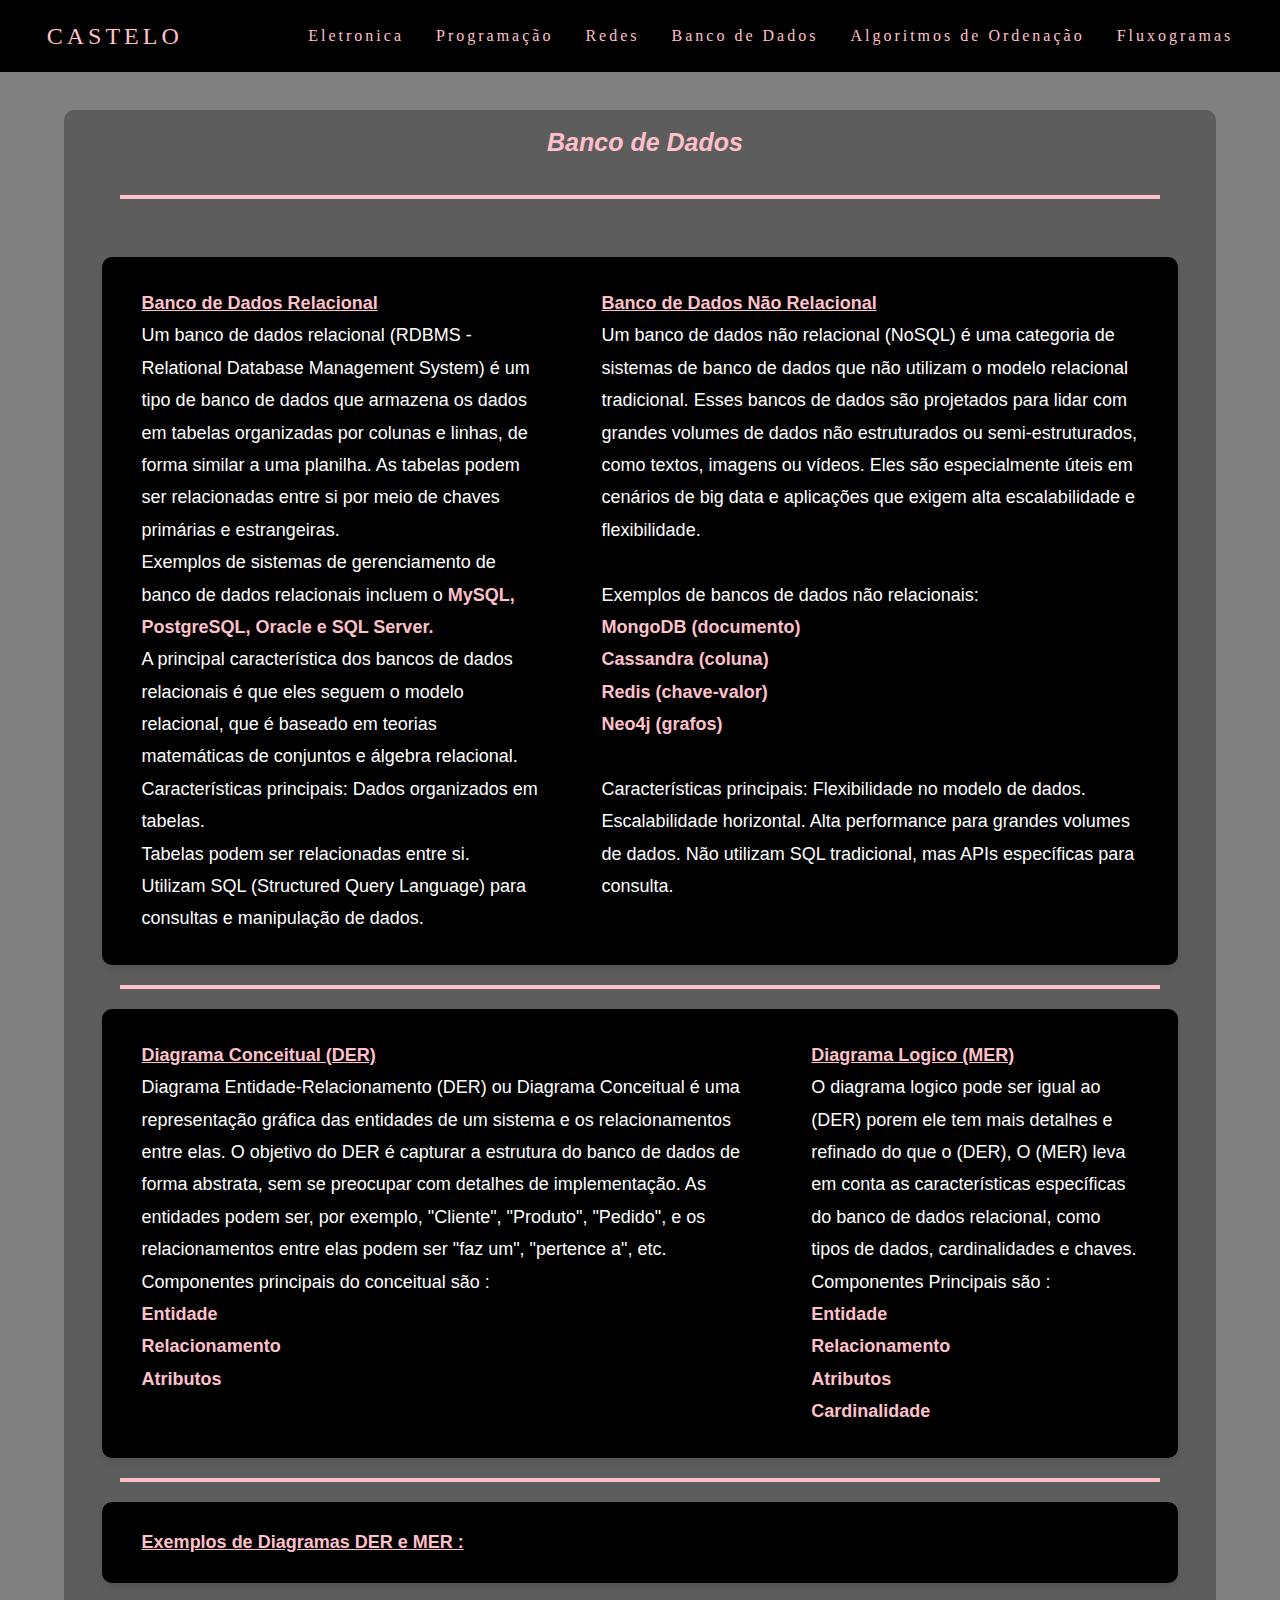
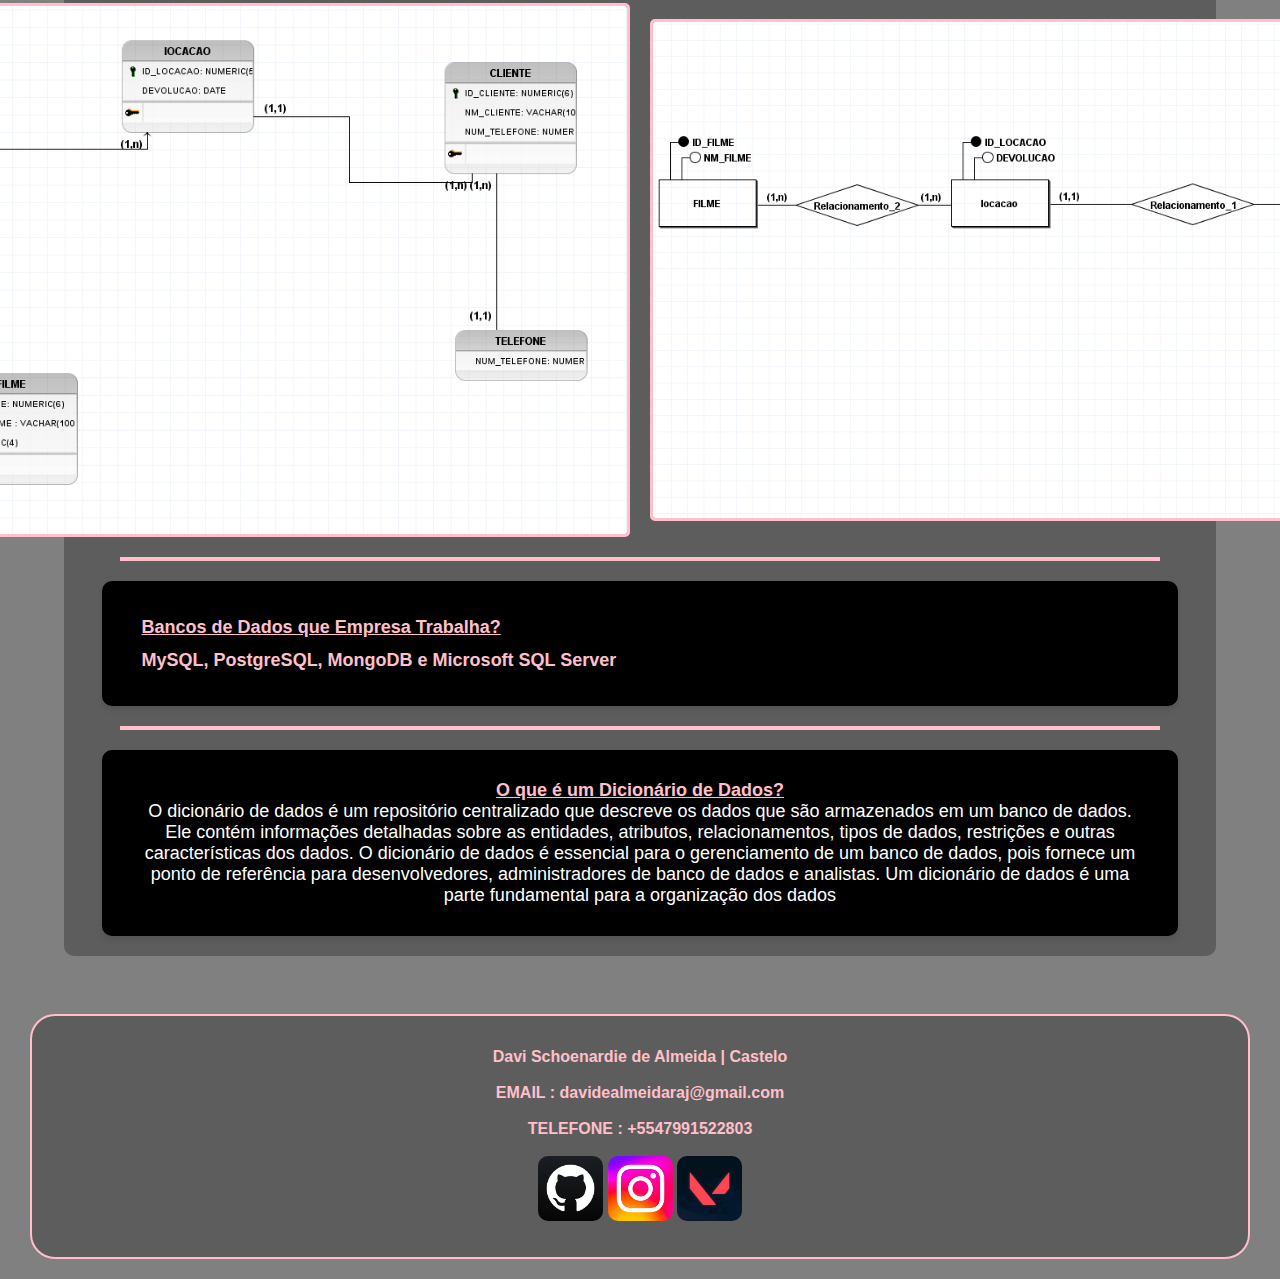
<file: banco-de-dados.html>
<!DOCTYPE html>
<html lang="pt-BR">
<head>
    <meta charset="UTF-8">
    <meta name="viewport" content="width=device-width, initial-scale=1.0">
    <link rel="stylesheet" href="styles/style.css">
    <link rel="stylesheet" href="styles/media.css">
    <link rel="stylesheet" href="styles/textos.css">
    <link rel="shortcut icon" href="img/2228433.png" type="image/x-icon">

    <title>Banco de Dados</title>
</head>
<body>
    <header>
        <div id="nav">
            <nav>
                <a class="logo" href="index.html">Castelo</a>
                <ul class="nav-list">
                    <li><a href="eletronica.html">Eletronica</a></li>
                    <li><a href="programação.html">Programação</a></li>
                    <li><a href="redes.html">Redes</a></li>
                    <li><a href="banco-de-dados.html">Banco de Dados</a></li>
                    <li><a href="algoritimos-ordenação.html">Algoritmos de Ordenação</a></li>
                    <li><a href="fluxogramas.html">Fluxogramas</a></li>
                </ul>
            </nav>
        </div>
    </header>
    <br>
    <div class="texts2">
        <br>
    <h1>Banco de Dados </h1>
    <br>
    <hr>
    <br>
    <div class="container">
      <div class="box"><strong>Banco de Dados Relacional</strong><br>
        Um banco de dados relacional (RDBMS - Relational Database Management System) é um tipo de banco de dados que armazena os dados em tabelas organizadas por colunas e linhas, de forma similar a uma planilha. As tabelas podem ser relacionadas entre si por meio de chaves primárias e estrangeiras. <br>

        Exemplos de sistemas de gerenciamento de banco de dados relacionais incluem o <b>MySQL, PostgreSQL, Oracle e SQL Server.</b> <br> A principal característica dos bancos de dados relacionais é que eles seguem o modelo relacional, que é baseado em teorias matemáticas de conjuntos e álgebra relacional. <br>
        
        Características principais:
        
        Dados organizados em tabelas. <br>
        
        Tabelas podem ser relacionadas entre si. <br>
        
        Utilizam SQL (Structured Query Language) para consultas e manipulação de dados. <br>
      </div>
        <div class="box"><strong>Banco de Dados Não Relacional</strong><br>
            Um banco de dados não relacional (NoSQL) é uma categoria de sistemas de banco de dados que não utilizam o modelo relacional tradicional. Esses bancos de dados são projetados para lidar com grandes volumes de dados não estruturados ou semi-estruturados, como textos, imagens ou vídeos. Eles são especialmente úteis em cenários de big data e aplicações que exigem alta escalabilidade e flexibilidade. <br>
<br>
            Exemplos de bancos de dados não relacionais: <br>
           <b> MongoDB (documento) <br>
            
            Cassandra (coluna) <br>
            
            Redis (chave-valor) <br>
            
            Neo4j (grafos)</b> <br>
           
            <br>
            
            Características principais:
            
            Flexibilidade no modelo de dados.
            
            Escalabilidade horizontal.
            
            Alta performance para grandes volumes de dados.
            
            Não utilizam SQL tradicional, mas APIs específicas para consulta.
             <br>
    </div>
    </div>
    <hr>
    <div class="container">
        <div class="box"><strong>Diagrama Conceitual (DER)</strong> <br>
        Diagrama Entidade-Relacionamento (DER) ou Diagrama Conceitual é uma representação gráfica das entidades de um sistema e os relacionamentos entre elas. O objetivo do DER é capturar a estrutura do banco de dados de forma abstrata, sem se preocupar com detalhes de implementação. As entidades podem ser, por exemplo, "Cliente", "Produto", "Pedido", e os relacionamentos entre elas podem ser "faz um", "pertence a", etc. <br>
        Componentes principais do conceitual são : <br>
        <b>Entidade</b> <br>
        <b>Relacionamento</b> <br>
        <b>Atributos</b> <br>
    </div>
    <div class="box"><strong>Diagrama Logico (MER)</strong> <br>
            O diagrama logico pode ser igual ao (DER) porem ele tem mais detalhes e refinado do que o (DER), O (MER) leva em conta as características específicas do banco de dados relacional, como tipos de dados, cardinalidades e chaves. <br>
            Componentes Principais são : <br>
            <b>Entidade</b> <br>
        <b>Relacionamento</b> <br>
        <b>Atributos</b> <br>
        <b>Cardinalidade</b> <br>



    </div>
    </div>
    <hr>
    <div class="container">
        <div class="box2"><strong>Exemplos de Diagramas DER e MER :</strong></div>
    </div>
    <div class="imagens">
        <img src="img/logico.png" alt="">
        <img src="img/conceitual.png" alt="">
    </div>
    <hr>
    <div class="container">
        <div class="box"><strong>Bancos de Dados que Empresa Trabalha?</strong> <br>
            <b> MySQL, PostgreSQL, MongoDB e Microsoft SQL Server</b>
        </div>
    </div>
    <hr>
    <div class="container">
        <div class="box2"><strong>O que é um Dicionário de Dados?</strong> <br>
            O dicionário de dados é um repositório centralizado que descreve os dados que são armazenados em um banco de dados. Ele contém informações detalhadas sobre as entidades, atributos, relacionamentos, tipos de dados, restrições e outras características dos dados. O dicionário de dados é essencial para o gerenciamento de um banco de dados, pois fornece um ponto de referência para desenvolvedores, administradores de banco de dados e analistas. Um dicionário de dados é uma parte fundamental para a organização dos dados
        </div>
    </div>
    </div>

    <br>
<div id="pe">
    <footer>
        <p> Davi Schoenardie de Almeida | Castelo
            <br><br>
            EMAIL : davidealmeidaraj@gmail.com
            <br><br>
            TELEFONE : +5547991522803
        </p>
        <br>
        <a href="https://github.com/davischowe/Castelo">
            <img src="img/github.png" />
        </a>
        <a href="https://www.instagram.com/davi.scho/?next=%2F">
            <img src="img/instagram.png" />
        </a>
        <a href="https://tracker.gg/valorant/profile/riot/guriww%230001/overview">
            <img src="img/vava.png" />
        </a>
    </footer>
</div>
</body>
</html>
</file>
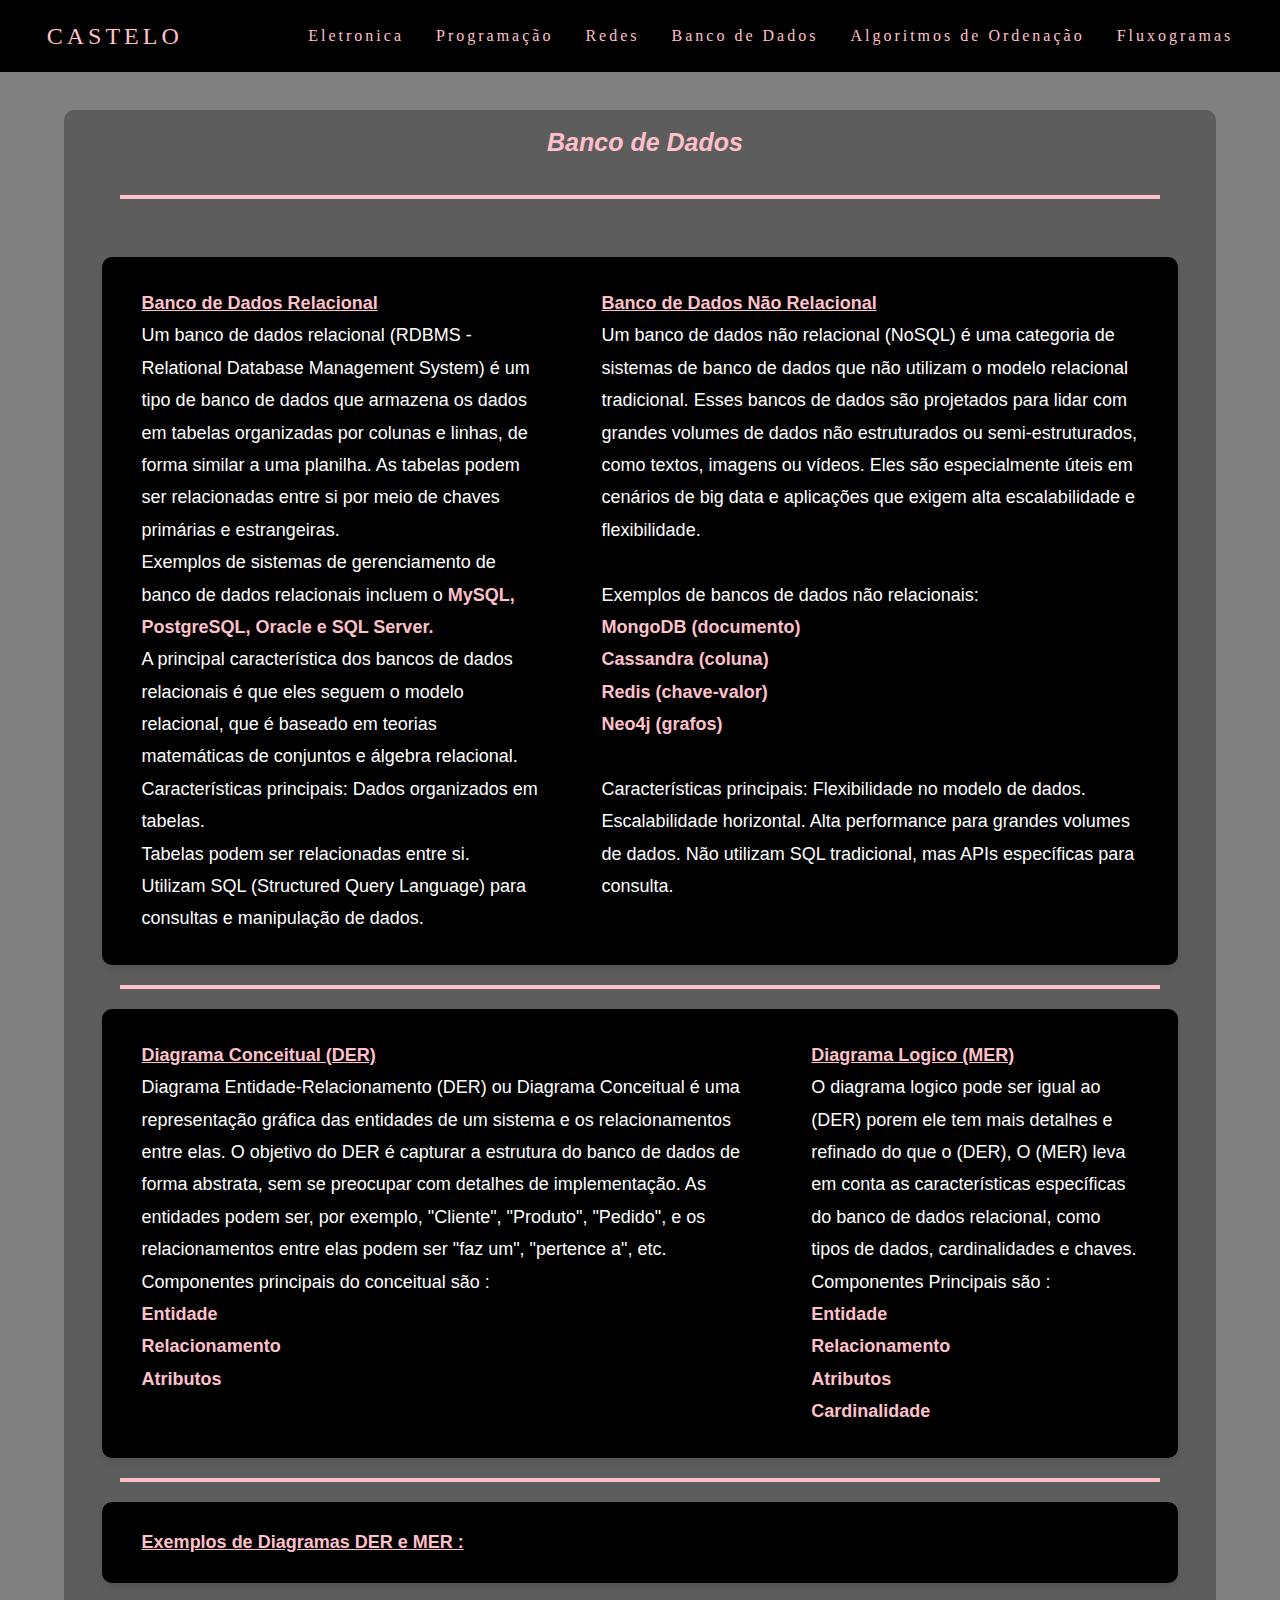
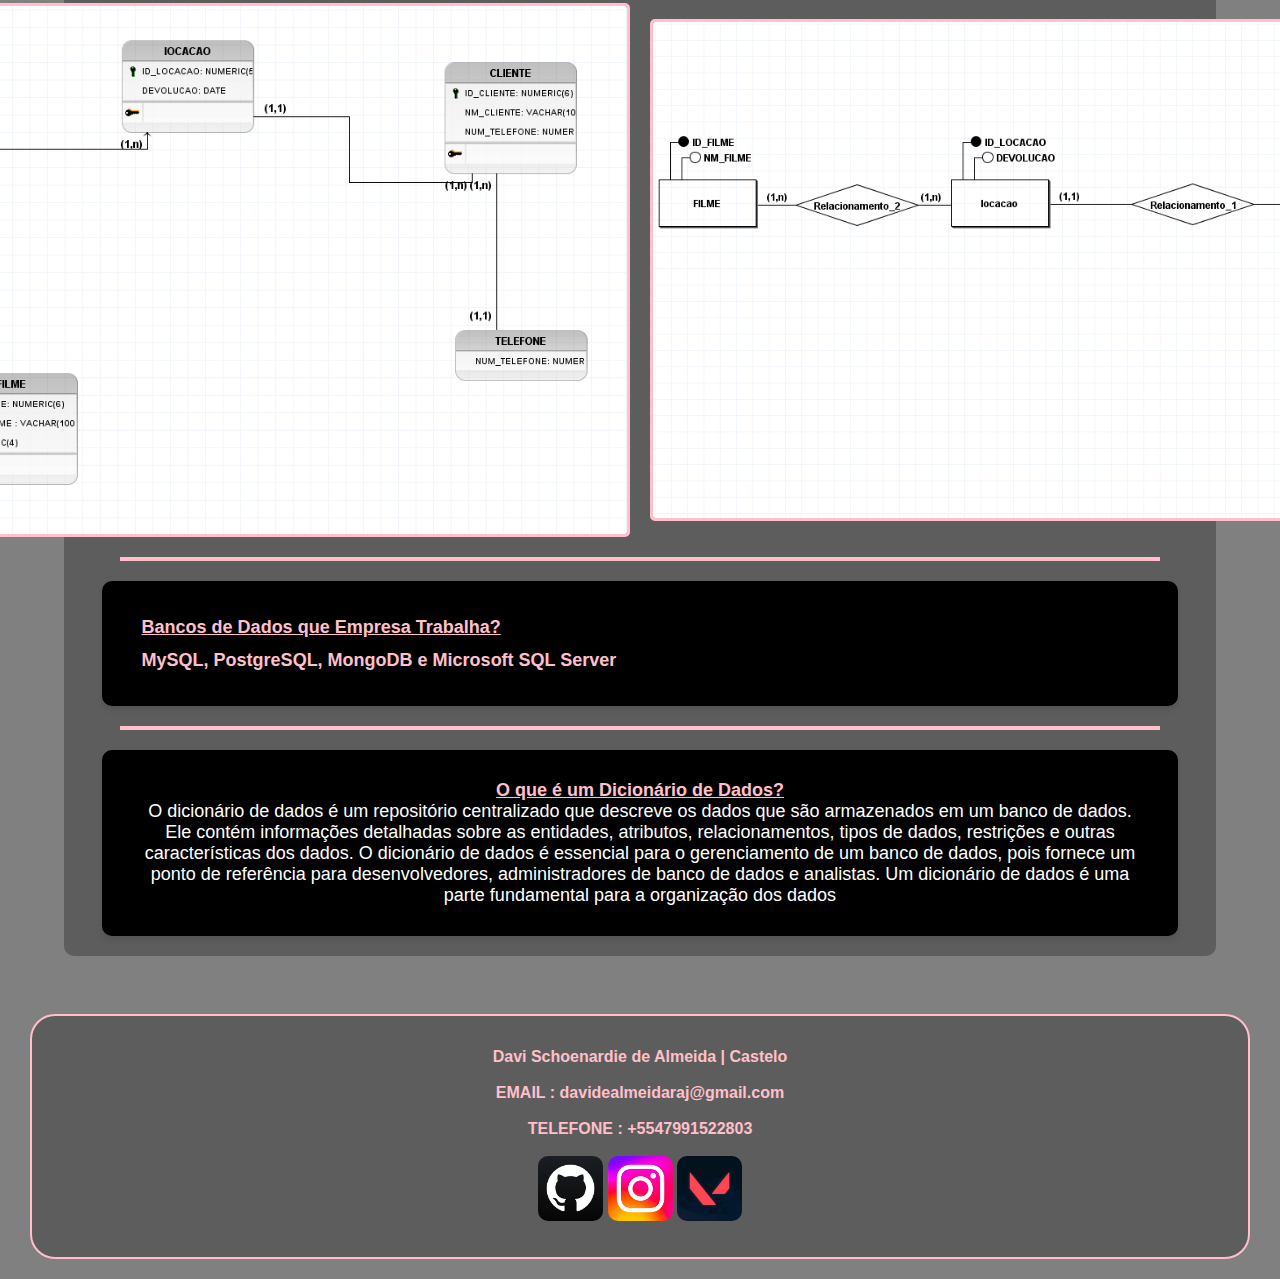
<file: Banco_de_Dados.html>
<!DOCTYPE html>
<html lang="pt-BR">
<head>
    <meta charset="UTF-8">
    <meta name="viewport" content="width=device-width, initial-scale=1.0">
    <link rel="stylesheet" href="styles/style.css">
    <link rel="stylesheet" href="styles/media.css">
    <link rel="stylesheet" href="styles/textos.css">
    <link rel="shortcut icon" href="img/2228433.png" type="image/x-icon">

    <title>Banco de Dados</title>
</head>
<body>
    <header>
        <div id="nav">
            <nav>
                <a class="logo" href="index.html">Castelo</a>
                <ul class="nav-list">
                    <li><a href="Eletronica.html">Eletronica</a></li>
                    <li><a href="Programação.html">Programação</a></li>
                    <li><a href="Redes.html">Redes</a></li>
                    <li><a href="banco_de_dados.html">Banco de Dados</a></li>
                    <li><a href="algoritimos_ordenação.html">Algoritmos de Ordenação</a></li>
                    <li><a href="fluxogramas.html">Fluxogramas</a></li>
                </ul>
            </nav>
        </div>
    </header>
    <br>
    <div class="texts2">
        <br>
    <h1>Banco de Dados </h1>
    <br>
    <hr>
    <br>
    <div class="container">
      <div class="box"><strong>Banco de Dados Relacional</strong><br>
        Um banco de dados relacional (RDBMS - Relational Database Management System) é um tipo de banco de dados que armazena os dados em tabelas organizadas por colunas e linhas, de forma similar a uma planilha. As tabelas podem ser relacionadas entre si por meio de chaves primárias e estrangeiras. <br>

        Exemplos de sistemas de gerenciamento de banco de dados relacionais incluem o <b>MySQL, PostgreSQL, Oracle e SQL Server.</b> <br> A principal característica dos bancos de dados relacionais é que eles seguem o modelo relacional, que é baseado em teorias matemáticas de conjuntos e álgebra relacional. <br>
        
        Características principais:
        
        Dados organizados em tabelas. <br>
        
        Tabelas podem ser relacionadas entre si. <br>
        
        Utilizam SQL (Structured Query Language) para consultas e manipulação de dados. <br>
      </div>
        <div class="box"><strong>Banco de Dados Não Relacional</strong><br>
            Um banco de dados não relacional (NoSQL) é uma categoria de sistemas de banco de dados que não utilizam o modelo relacional tradicional. Esses bancos de dados são projetados para lidar com grandes volumes de dados não estruturados ou semi-estruturados, como textos, imagens ou vídeos. Eles são especialmente úteis em cenários de big data e aplicações que exigem alta escalabilidade e flexibilidade. <br>
<br>
            Exemplos de bancos de dados não relacionais: <br>
           <b> MongoDB (documento) <br>
            
            Cassandra (coluna) <br>
            
            Redis (chave-valor) <br>
            
            Neo4j (grafos)</b> <br>
           
            <br>
            
            Características principais:
            
            Flexibilidade no modelo de dados.
            
            Escalabilidade horizontal.
            
            Alta performance para grandes volumes de dados.
            
            Não utilizam SQL tradicional, mas APIs específicas para consulta.
             <br>
    </div>
    </div>
    <hr>
    <div class="container">
        <div class="box"><strong>Diagrama Conceitual (DER)</strong> <br>
        Diagrama Entidade-Relacionamento (DER) ou Diagrama Conceitual é uma representação gráfica das entidades de um sistema e os relacionamentos entre elas. O objetivo do DER é capturar a estrutura do banco de dados de forma abstrata, sem se preocupar com detalhes de implementação. As entidades podem ser, por exemplo, "Cliente", "Produto", "Pedido", e os relacionamentos entre elas podem ser "faz um", "pertence a", etc. <br>
        Componentes principais do conceitual são : <br>
        <b>Entidade</b> <br>
        <b>Relacionamento</b> <br>
        <b>Atributos</b> <br>
    </div>
    <div class="box"><strong>Diagrama Logico (MER)</strong> <br>
            O diagrama logico pode ser igual ao (DER) porem ele tem mais detalhes e refinado do que o (DER), O (MER) leva em conta as características específicas do banco de dados relacional, como tipos de dados, cardinalidades e chaves. <br>
            Componentes Principais são : <br>
            <b>Entidade</b> <br>
        <b>Relacionamento</b> <br>
        <b>Atributos</b> <br>
        <b>Cardinalidade</b> <br>



    </div>
    </div>
    <hr>
    <div class="container">
        <div class="box2"><strong>Exemplos de Diagramas DER e MER :</strong></div>
    </div>
    <div class="imagens">
        <img src="img/logico.png" alt="">
        <img src="img/conceitual.png" alt="">
    </div>
    <hr>
    <div class="container">
        <div class="box"><strong>Bancos de Dados que Empresa Trabalha?</strong> <br>
            <b> MySQL, PostgreSQL, MongoDB e Microsoft SQL Server</b>
        </div>
    </div>
    <hr>
    <div class="container">
        <div class="box2"><strong>O que é um Dicionário de Dados?</strong> <br>
            O dicionário de dados é um repositório centralizado que descreve os dados que são armazenados em um banco de dados. Ele contém informações detalhadas sobre as entidades, atributos, relacionamentos, tipos de dados, restrições e outras características dos dados. O dicionário de dados é essencial para o gerenciamento de um banco de dados, pois fornece um ponto de referência para desenvolvedores, administradores de banco de dados e analistas. Um dicionário de dados é uma parte fundamental para a organização dos dados
        </div>
    </div>
    </div>

    <br>
<div id="pe">
    <footer>
        <p> Davi Schoenardie de Almeida | Castelo
            <br><br>
            EMAIL : davidealmeidaraj@gmail.com
            <br><br>
            TELEFONE : +5547991522803
        </p>
        <br>
        <a href="https://github.com/davischowe/Castelo">
            <img src="img/github.png" />
        </a>
        <a href="https://www.instagram.com/davi.scho/?next=%2F">
            <img src="img/instagram.png" />
        </a>
        <a href="https://tracker.gg/valorant/profile/riot/guriww%230001/overview">
            <img src="img/vava.png" />
        </a>
    </footer>
</div>
</body>
</html>
</file>
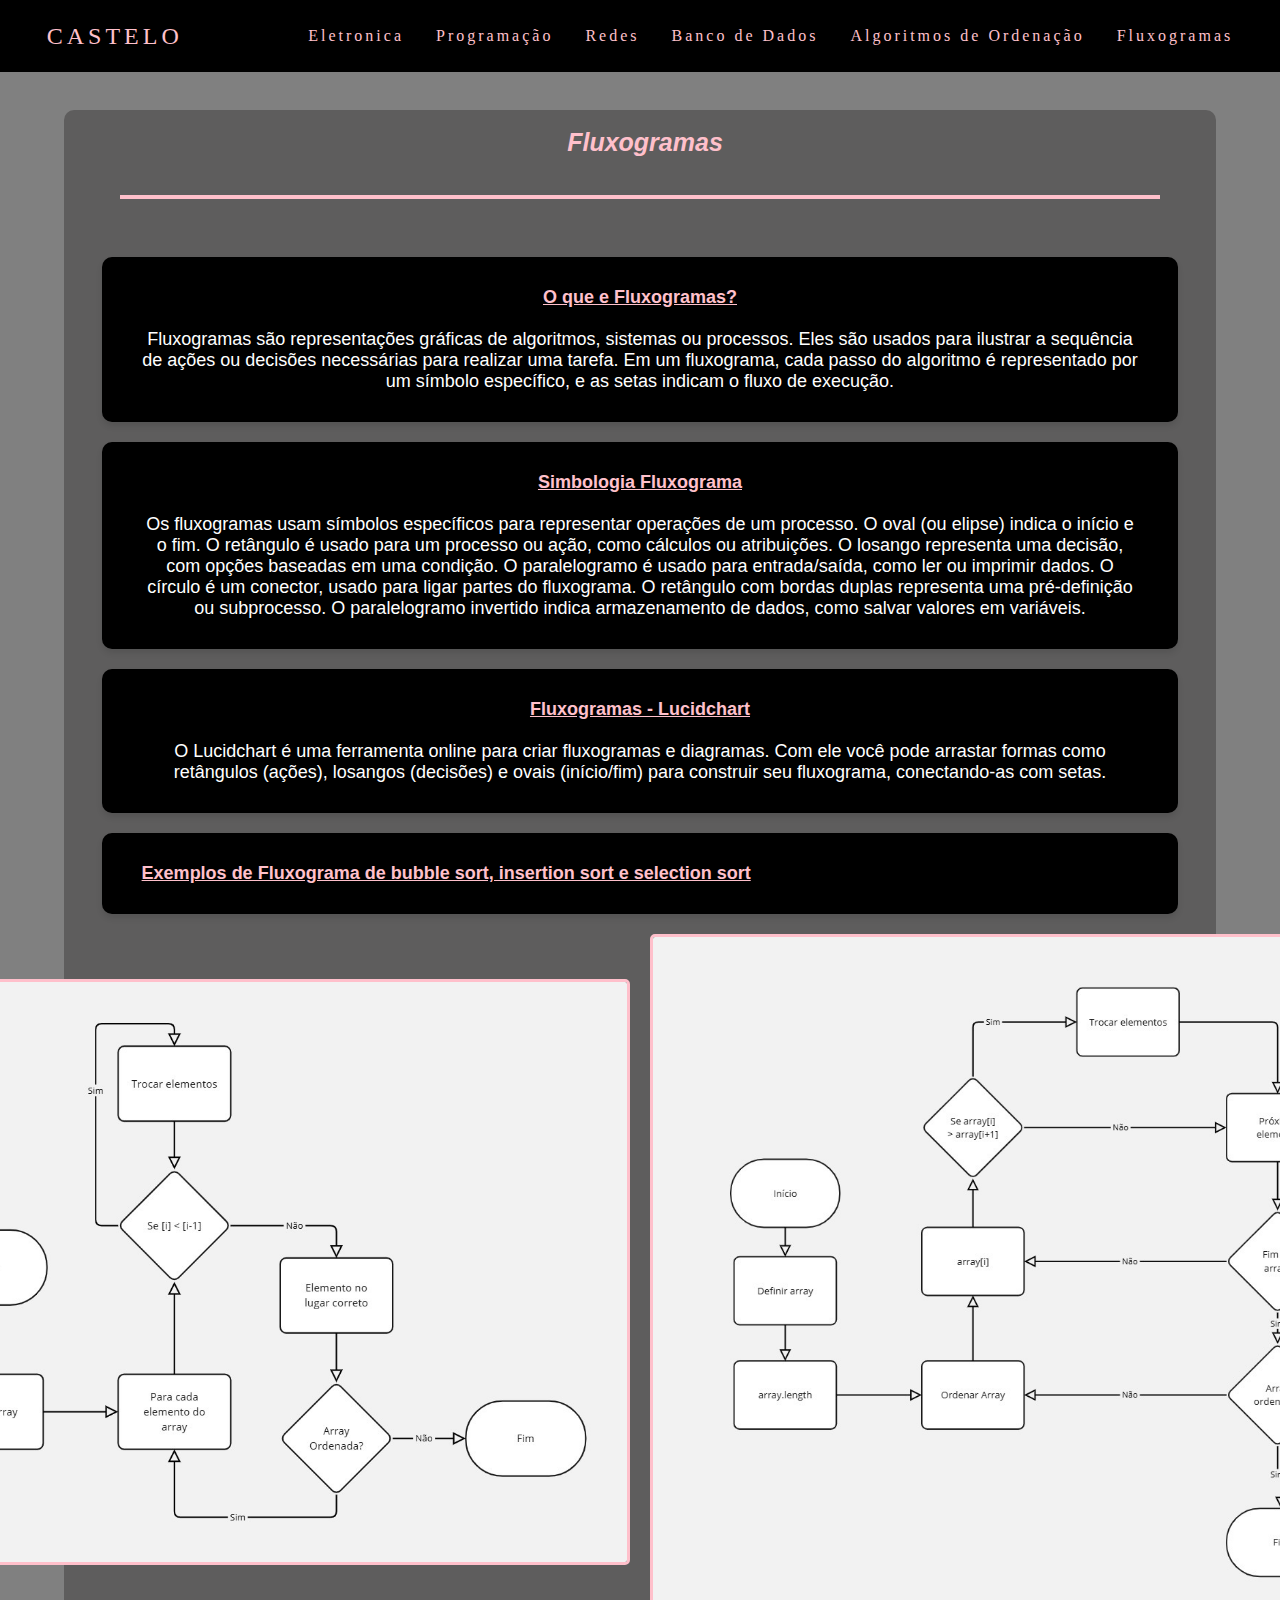
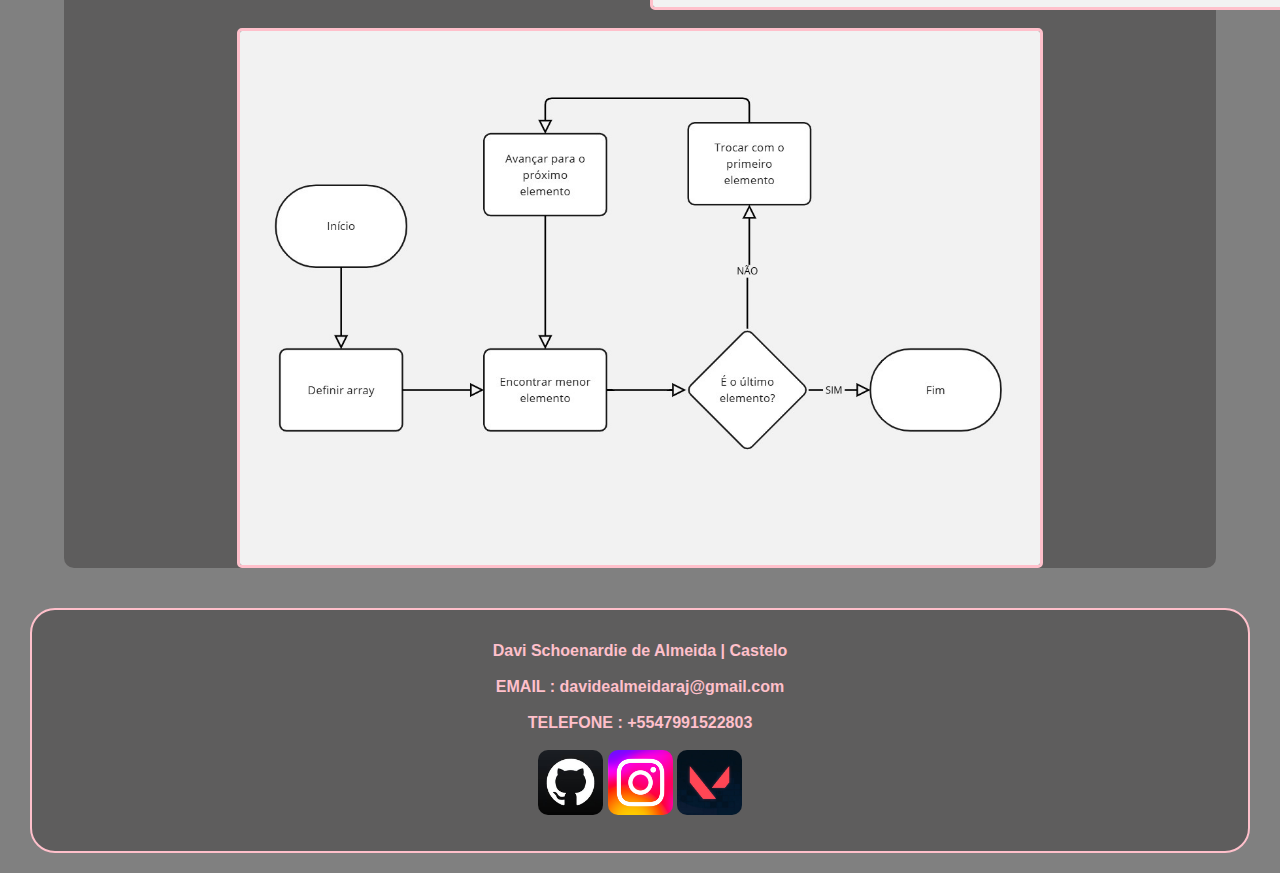
<file: fluxogramas.html>
<!DOCTYPE html>
<html lang="pt-BR">
<head>
    <meta charset="UTF-8">
    <meta name="viewport" content="width=device-width, initial-scale=1.0">
    <link rel="stylesheet" href="styles/style.css">
    <link rel="stylesheet" href="styles/media.css">
    <link rel="stylesheet" href="styles/textos.css">
    <link rel="shortcut icon" href="img/2228433.png" type="image/x-icon">
    <title>Fluxogramas</title>
</head>
<body>
    <header>
        <div id="nav">
            <nav>
                <a class="logo" href="index.html">Castelo</a>
                <ul class="nav-list">
                    <li><a href="eletronica.html">Eletronica</a></li>
                    <li><a href="programação.html">Programação</a></li>
                    <li><a href="redes.html">Redes</a></li>
                    <li><a href="banco-de-dados.html">Banco de Dados</a></li>
                    <li><a href="algoritimos-ordenação.html">Algoritmos de Ordenação</a></li>
                    <li><a href="fluxogramas.html">Fluxogramas</a></li>
                </ul>
            </nav>
        </div>
    </header>
    <br>
    <div class="texts2">
        <br>
    <h1>Fluxogramas</h1> <br>

    <hr>
    <br>
    <div class="container">
      <div class="box2"><strong>O que e Fluxogramas?</strong><br> <br>
        Fluxogramas são representações gráficas de algoritmos, sistemas ou processos. Eles são usados para ilustrar a sequência de ações ou decisões necessárias para realizar uma tarefa. Em um fluxograma, cada passo do algoritmo é representado por um símbolo específico, e as setas indicam o fluxo de execução.
    </div>
    </div>
    <div class="container">
        <div class="box2"><strong>Simbologia Fluxograma</strong><br> <br>
            Os fluxogramas usam símbolos específicos para representar operações de um processo. O oval (ou elipse) indica o início e o fim. O retângulo é usado para um processo ou ação, como cálculos ou atribuições. O losango representa uma decisão, com opções baseadas em uma condição. O paralelogramo é usado para entrada/saída, como ler ou imprimir dados. O círculo é um conector, usado para ligar partes do fluxograma. O retângulo com bordas duplas representa uma pré-definição ou subprocesso. O paralelogramo invertido indica armazenamento de dados, como salvar valores em variáveis.
    </div>
    </div>
    <div class="container">
        <div class="box2"><strong>Fluxogramas - Lucidchart</strong><br> <br>
            O Lucidchart é uma ferramenta online para criar fluxogramas e diagramas. Com ele você pode arrastar formas como retângulos (ações), losangos (decisões) e ovais (início/fim) para construir seu fluxograma, conectando-as com setas.
    </div>
    </div>
    <div class="container">
        <div class="box2"><strong>Exemplos de Fluxograma de bubble sort, insertion sort e selection sort</strong>
    </div>
    </div>
    <div class="imagens">
        <img src="img/fluxograma_bubble.jpg" alt="">
        <img src="img/fluxograma_selection.jpg" alt="">      
    </div>
    <br>
    <div class="imagens">
        <img src="img/fluxograma_insertion.jpg" alt="">
    </div>
    </div>
<div id="pe">
    <footer>
        <p> Davi Schoenardie de Almeida | Castelo
            <br><br>
            EMAIL : davidealmeidaraj@gmail.com
            <br><br>
            TELEFONE : +5547991522803
        </p>
        <br>
        <a href="https://github.com/davischowe/Castelo">
            <img src="img/github.png" />
        </a>
        <a href="https://www.instagram.com/davi.scho/?next=%2F">
            <img src="img/instagram.png" />
        </a>
        <a href="https://tracker.gg/valorant/profile/riot/guriww%230001/overview">
            <img src="img/vava.png" />
        </a>
    </footer>
</div>
</body>
</html>
</file>
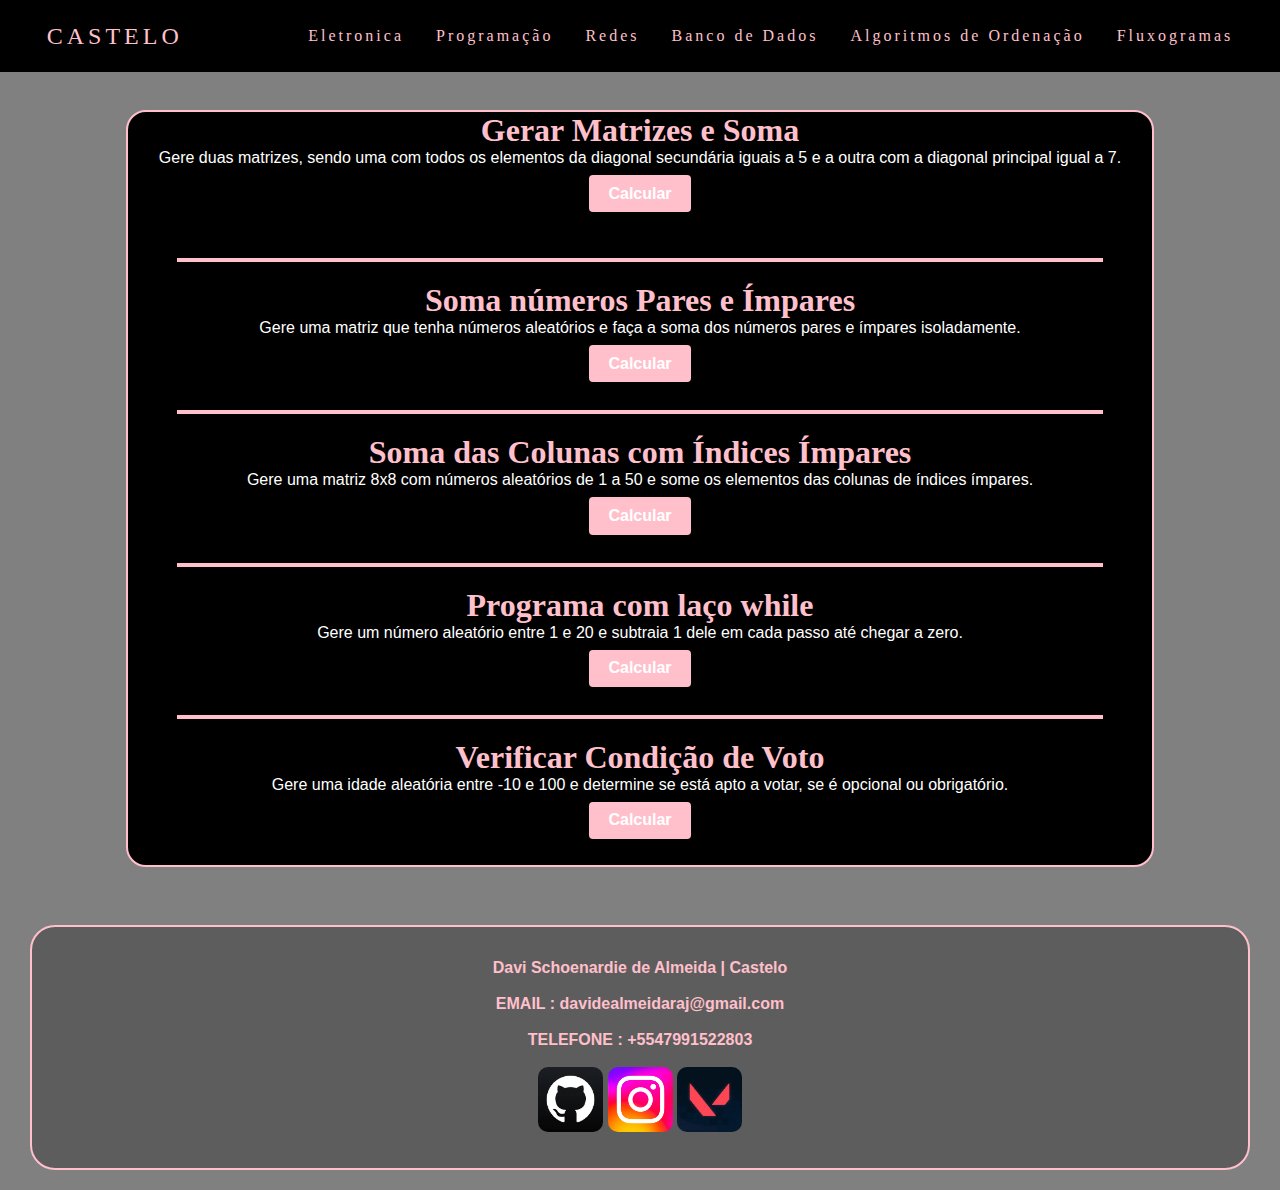
<file: Programação.html>
<!DOCTYPE html>
<html lang="pt-BR">
<head>
    <meta charset="UTF-8">
    <meta name="viewport" content="width=device-width, initial-scale=1.0">
    <link rel="stylesheet" href="styles/style.css">
    <link rel="stylesheet" href="styles/media.css">
    <link rel="stylesheet" href="styles/textos.css">
    <script src="javaScript/insertion.js" defer></script>
    <script src="javaScript/programa.js" defer></script>

    <link rel="shortcut icon" href="img/2228433.png" type="image/x-icon">
    <title>Algoritmos de Ordenação</title>
</head>
<body>
    <header>
        <div id="nav">
            <nav>
                <a class="logo" href="index.html">Castelo</a>
                <ul class="nav-list">
                    <li><a href="eletronica.html">Eletronica</a></li>
                    <li><a href="programação.html">Programação</a></li>
                    <li><a href="redes.html">Redes</a></li>
                    <li><a href="banco-de-dados.html">Banco de Dados</a></li>
                    <li><a href="algoritimos-ordenação.html">Algoritmos de Ordenação</a></li>
                    <li><a href="fluxogramas.html">Fluxogramas</a></li>
                </ul>
            </nav>
        </div>
    </header>
    <br>
    <main>
        <div id="prova">
            <h1>Gerar Matrizes e Soma</h1>
            <p>Gere duas matrizes, sendo uma com todos os elementos da diagonal secundária iguais a 5 e a outra com a diagonal principal igual a 7.</p>

            <button onclick="prova()">Calcular</button>
            <pre id="resultado1"></pre> 
        </div>
        <br>
        <hr>
        <div id="pares-impares">
            <h1>Soma números Pares e Ímpares</h1>
            <p>Gere uma matriz que tenha números aleatórios e faça a soma dos números pares e ímpares isoladamente.</p>
            <button onclick="prova2()">Calcular</button>
            <pre id="resultado2"></pre> 
        </div>
        <hr>
        <div id="soma-colunas">
            <h1>Soma das Colunas com Índices Ímpares</h1>
            <p>Gere uma matriz 8x8 com números aleatórios de 1 a 50 e some os elementos das colunas de índices ímpares.</p>
            <button onclick="somaColunasImpares()">Calcular</button>
            <pre id="resultado3"></pre> 
        </div>
        <hr>
        <div id="reduzir-numero">
            <h1>Programa com laço while</h1>
            <p>Gere um número aleatório entre 1 e 20 e subtraia 1 dele em cada passo até chegar a zero.</p>
            <button onclick="reduzirNumero()">Calcular</button>
            <pre id="resultado4"></pre> 
        </div>
        <hr>
        <div id="verificar-idade">
            <h1>Verificar Condição de Voto</h1>
            <p>Gere uma idade aleatória entre -10 e 100 e determine se está apto a votar, se é opcional ou obrigatório.</p>
            <button onclick="verificarIdade()">Calcular</button>
            <pre id="resultado5"></pre> 
        </div>
        <br>

    </main>
<br>
<div id="pe">
    <footer>
        <p> Davi Schoenardie de Almeida | Castelo
            <br><br>
            EMAIL : davidealmeidaraj@gmail.com
            <br><br>
            TELEFONE : +5547991522803
        </p>
        <br>
        <a href="https://github.com/davischowe/Castelo">
            <img src="img/github.png" />
        </a>
        <a href="https://www.instagram.com/davi.scho/?next=%2F">
            <img src="img/instagram.png" />
        </a>
        <a href="https://tracker.gg/valorant/profile/riot/guriww%230001/overview">
            <img src="img/vava.png" />
        </a>
    </footer>
</div>
</body>
</html>
</file>
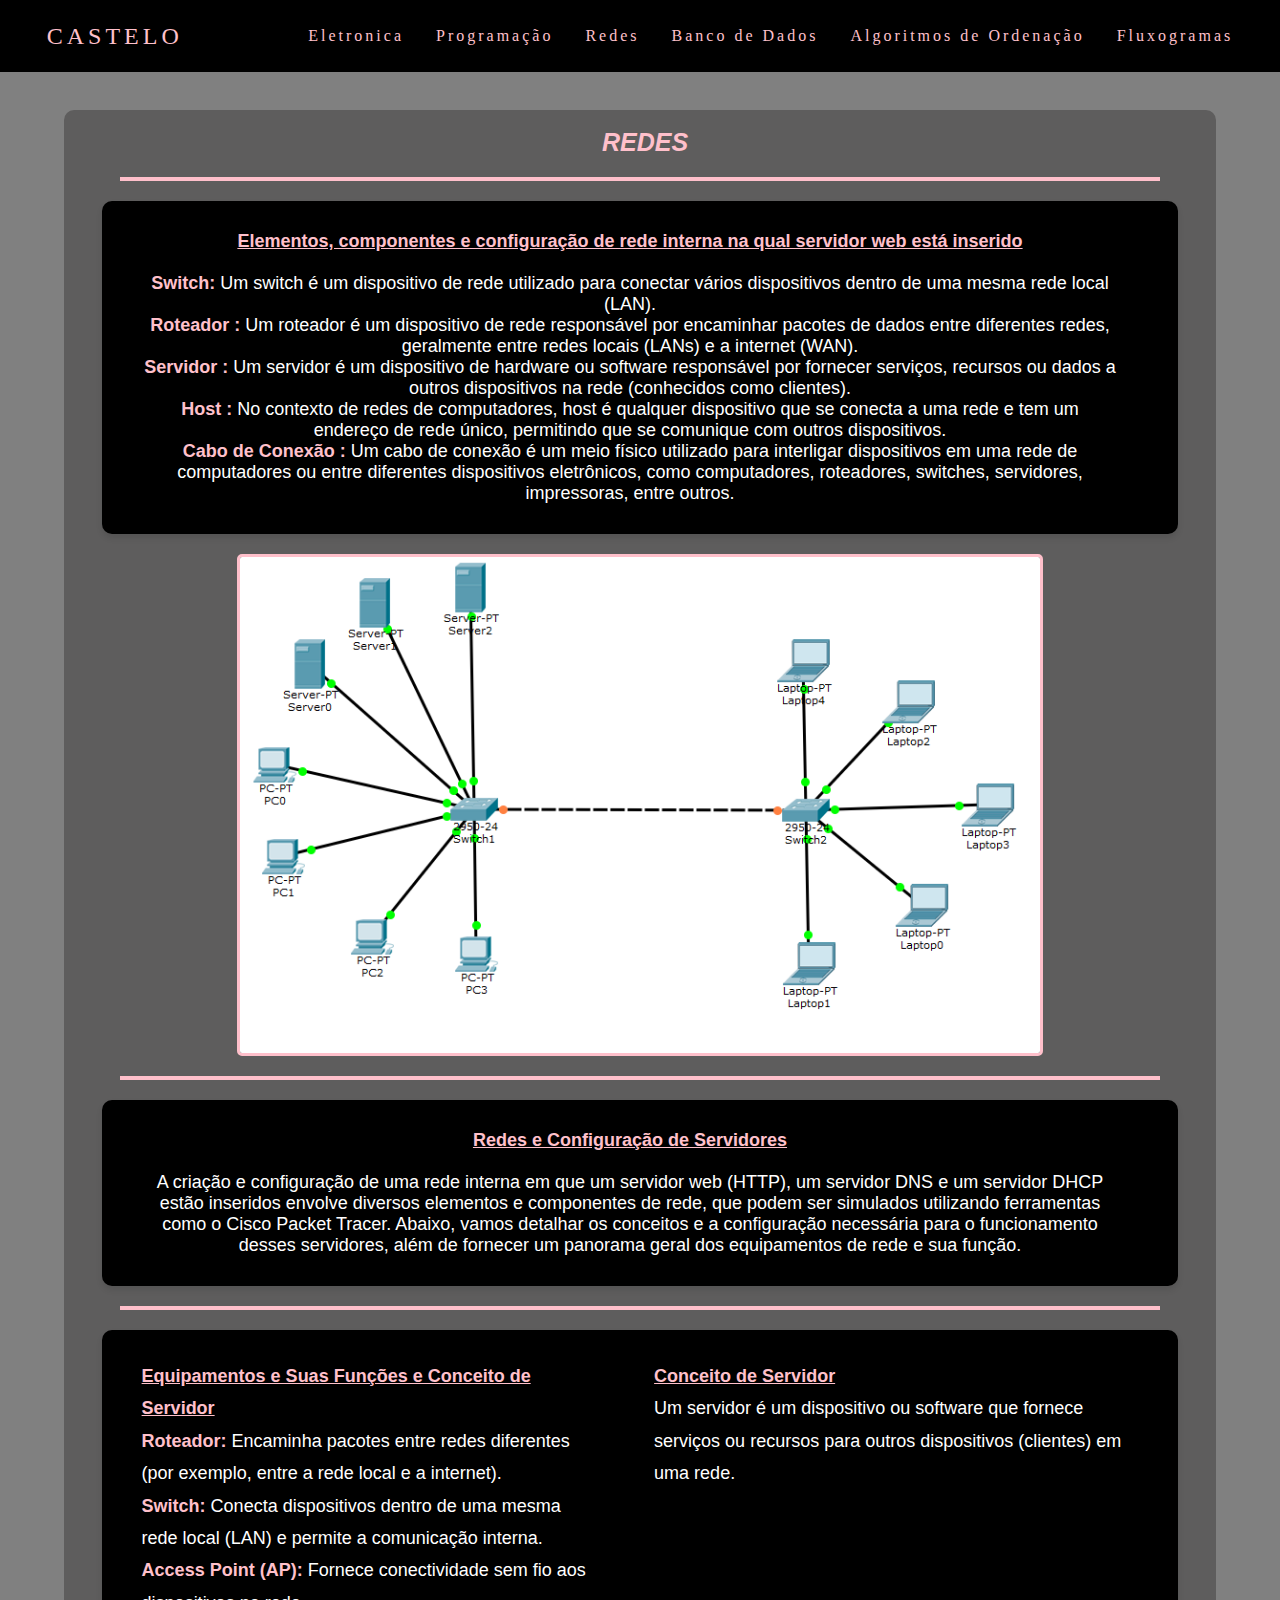
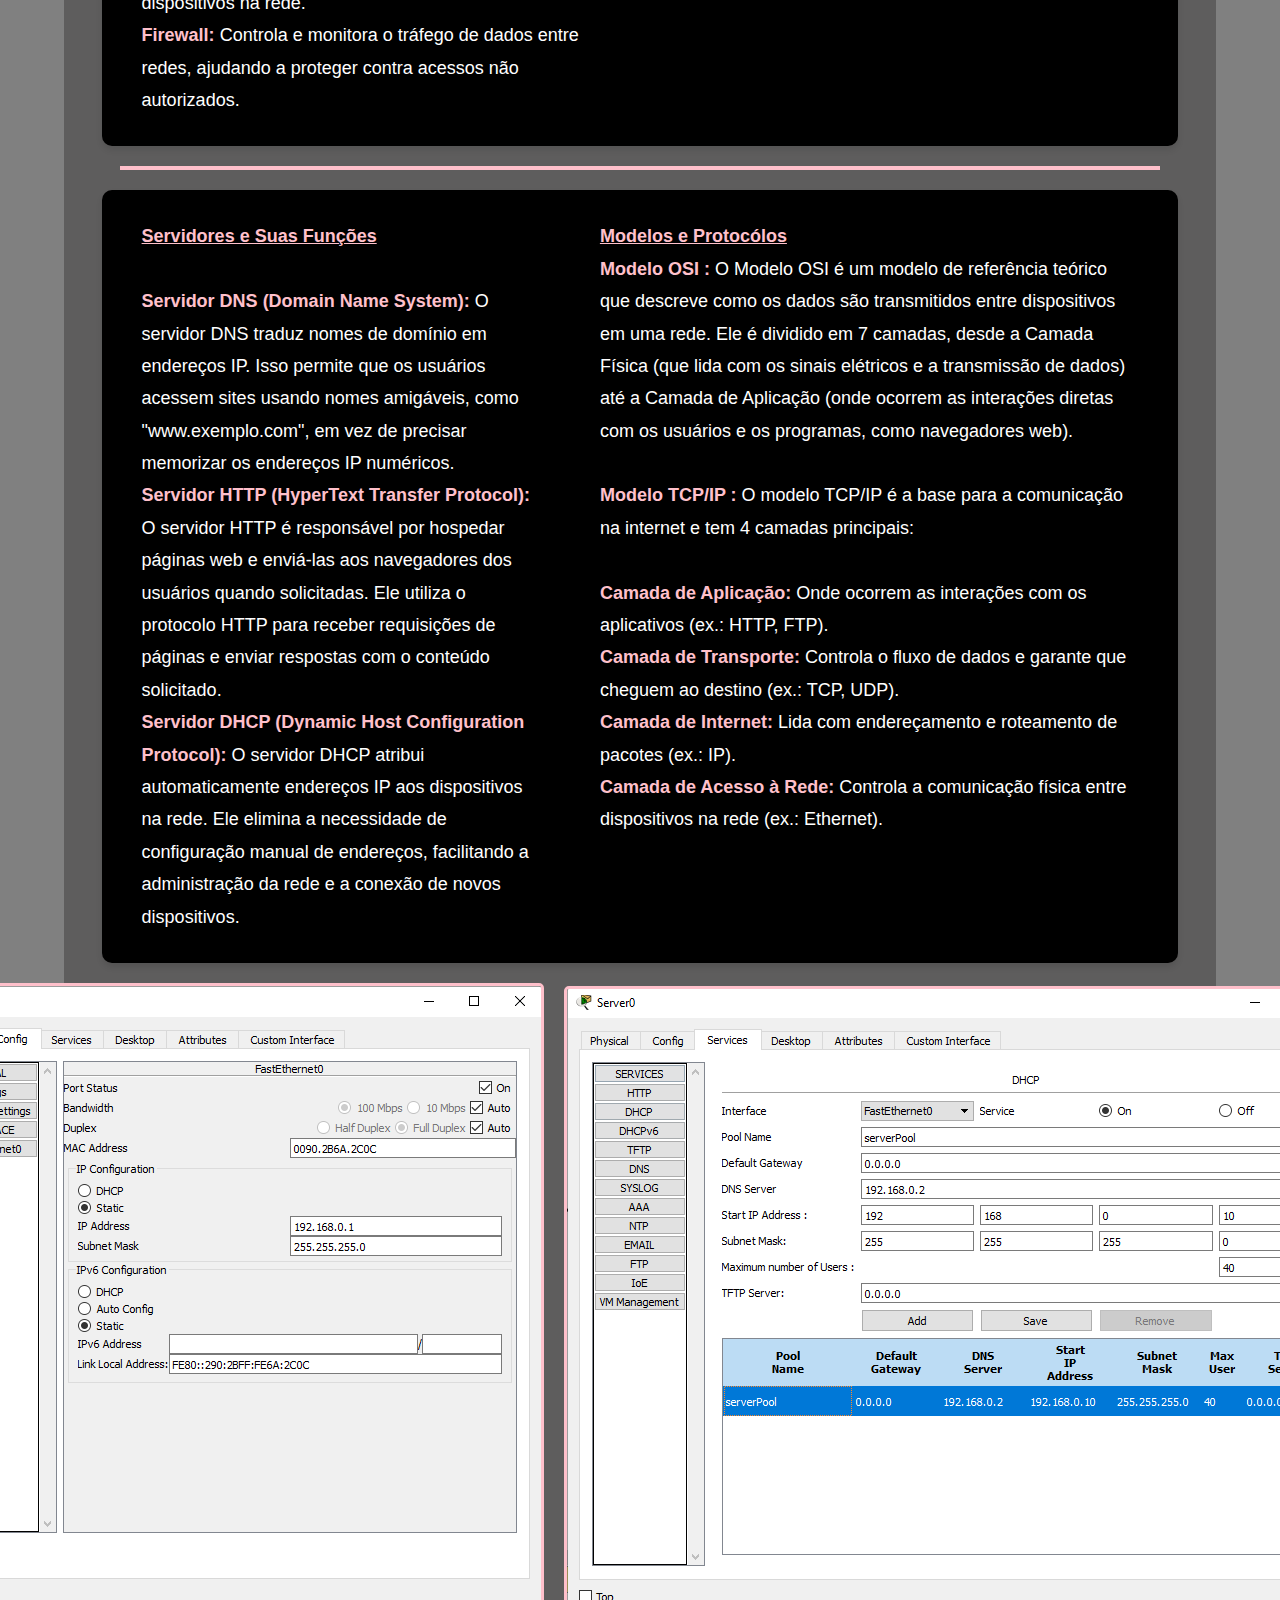
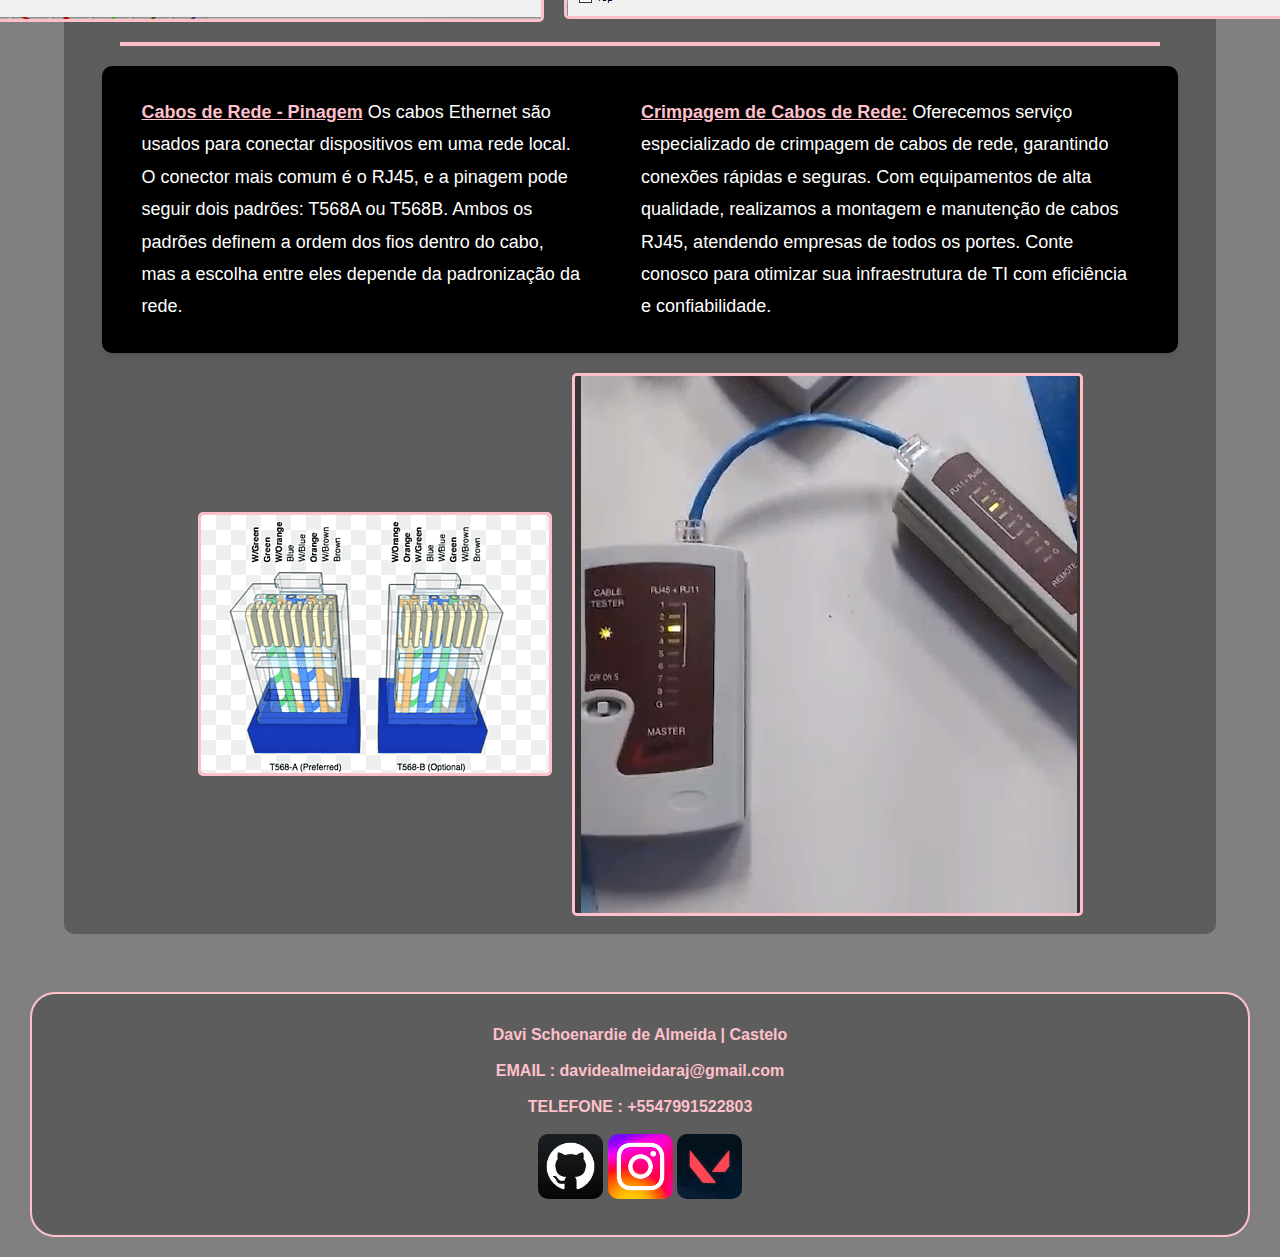
<file: Redes.html>
<!DOCTYPE html>
<html lang="pt-BR">
<head>
    <meta charset="UTF-8">
    <meta name="viewport" content="width=device-width, initial-scale=1.0">
    <link rel="stylesheet" href="styles/style.css">
    <link rel="stylesheet" href="styles/media.css">
    <link rel="stylesheet" href="styles/textos.css">
    <link rel="shortcut icon" href="img/2228433.png" type="image/x-icon">
    <title>Redes</title>
</head>
<body>
    <header>
        <div id="nav">
            <nav>
                <a class="logo" href="index.html">Castelo</a>
                <ul class="nav-list">
                    <li><a href="eletronica.html">Eletronica</a></li>
                    <li><a href="programação.html">Programação</a></li>
                    <li><a href="redes.html">Redes</a></li>
                    <li><a href="banco-de-dados.html">Banco de Dados</a></li>
                    <li><a href="algoritimos-ordenação.html">Algoritmos de Ordenação</a></li>
                    <li><a href="fluxogramas.html">Fluxogramas</a></li>
                </ul>
            </nav>
        </div>
    </header>
    <br>
    <div class="texts2">
        <br>
        <h1>REDES</h1>
        <hr>
        <div class="container">
          <div class="box2"><strong>Elementos, componentes e configuração de rede interna na qual servidor web está inserido</strong><br> <br>
           <b>Switch:</b>  Um switch é um dispositivo de rede utilizado para conectar vários dispositivos dentro de uma mesma rede local (LAN).<br>
           <b>Roteador :</b>  Um roteador é um dispositivo de rede responsável por encaminhar pacotes de dados entre diferentes redes, geralmente entre redes locais (LANs) e a internet (WAN).  <br>
            <b>Servidor :</b> Um servidor é um dispositivo de hardware ou software responsável por fornecer serviços, recursos ou dados a outros dispositivos na rede (conhecidos como clientes). <br>
           <b>Host :</b>  No contexto de redes de computadores, host é qualquer dispositivo que se conecta a uma rede e tem um endereço de rede único, permitindo que se comunique com outros dispositivos. <br>
            <b>Cabo de Conexão :</b> Um cabo de conexão é um meio físico utilizado para interligar dispositivos em uma rede de computadores ou entre diferentes dispositivos eletrônicos, como computadores, roteadores, switches, servidores, impressoras, entre outros.
            <br>
            </div>
    <br>
        </div>
        <div class="imagens">
            <img src="img/rede01.png" alt="">
        </div>
        <hr>
        <div class="container">
            <div class="box2">
                <strong>Redes e Configuração de Servidores</strong> <br><br>
                A criação e configuração de uma rede interna em que um servidor web (HTTP), um servidor DNS e um servidor DHCP estão inseridos envolve diversos elementos e componentes de rede, que podem ser simulados utilizando ferramentas como o Cisco Packet Tracer. Abaixo, vamos detalhar os conceitos e a configuração necessária para o funcionamento desses servidores, além de fornecer um panorama geral dos equipamentos de rede e sua função. <br>
            </div>
    <br>
        
    
</div>
<hr>
<div class="container">
            <div class="box">
                <strong>Equipamentos e Suas Funções e Conceito de Servidor</strong> <br>
              <b>  Roteador:</b> Encaminha pacotes entre redes diferentes (por exemplo, entre a rede local e a internet). <br> <b>Switch:</b> Conecta dispositivos dentro de uma mesma rede local (LAN) e permite a comunicação interna. <br> <b>Access Point (AP):</b>  Fornece conectividade sem fio aos dispositivos na rede. <br>  <b>Firewall:</b> Controla e monitora o tráfego de dados entre redes, ajudando a proteger contra acessos não autorizados.
            </div>
            <div class="box"><strong>Conceito de Servidor</strong> <br>
                Um servidor é um dispositivo ou software que fornece serviços ou recursos para outros dispositivos (clientes) em uma rede.
            </div>
             
        </div>
        <hr>
        <div class="container">
            <div class="box">
                <strong>Servidores e Suas Funções </strong> <br><br>
               <b>Servidor DNS (Domain Name System):</b>  O servidor DNS traduz nomes de domínio em endereços IP. Isso permite que os usuários acessem sites usando nomes amigáveis, como "www.exemplo.com", em vez de precisar memorizar os endereços IP numéricos. <br>

<b>Servidor HTTP (HyperText Transfer Protocol):</b> O servidor HTTP é responsável por hospedar páginas web e enviá-las aos navegadores dos usuários quando solicitadas. Ele utiliza o protocolo HTTP para receber requisições de páginas e enviar respostas com o conteúdo solicitado. <br>

<b>Servidor DHCP (Dynamic Host Configuration Protocol):</b> O servidor DHCP atribui automaticamente endereços IP aos dispositivos na rede. Ele elimina a necessidade de configuração manual de endereços, facilitando a administração da rede e a conexão de novos dispositivos. <br>
            </div>
            <div class="box">
                <strong>Modelos e Protocólos </strong> <br>
                <b>Modelo OSI :</b> O Modelo OSI é um modelo de referência teórico que descreve como os dados são transmitidos entre dispositivos em uma rede. Ele é dividido em 7 camadas, desde a Camada Física (que lida com os sinais elétricos e a transmissão de dados) até a Camada de Aplicação (onde ocorrem as interações diretas com os usuários e os programas, como navegadores web). <br><br>
                <b>Modelo TCP/IP :</b>  O modelo TCP/IP é a base para a comunicação na internet e tem 4 camadas principais: <br> <br>
                <b>Camada de Aplicação:</b> Onde ocorrem as interações com os aplicativos (ex.: HTTP, FTP). <br>
    
    <b>Camada de Transporte:</b> Controla o fluxo de dados e garante que cheguem ao destino (ex.: TCP, UDP). <br>
    
    <b>Camada de Internet:</b> Lida com endereçamento e roteamento de pacotes (ex.: IP). <br>
    
    <b>Camada de Acesso à Rede:</b> Controla a comunicação física entre dispositivos na rede (ex.: Ethernet). <br>

            </div>
        </div>
        <div class="imagens">
            <img src="img/ipv6.png" alt="">
            <img src="img/dhcp.png" alt="">
        </div>
        <hr>
        <div class="container">
            <div class="box">
                <strong>Cabos de Rede - Pinagem</strong>
                Os cabos Ethernet são usados para conectar dispositivos em uma rede local. O conector mais comum é o RJ45, e a pinagem pode seguir dois padrões: T568A ou T568B. Ambos os padrões definem a ordem dos fios dentro do cabo, mas a escolha entre eles depende da padronização da rede.
            </div>
            <div class="box">
                <strong>Crimpagem de Cabos de Rede:</strong>
                Oferecemos serviço especializado de crimpagem de cabos de rede, garantindo conexões rápidas e seguras. Com equipamentos de alta qualidade, realizamos a montagem e manutenção de cabos RJ45, atendendo empresas de todos os portes. Conte conosco para otimizar sua infraestrutura de TI com eficiência e confiabilidade.
            </div>
        </div>
        <div class="imagens">
            <img src="img/clipagem.png" alt="">
            <img src="img/teste.png" alt="">
        </div>
        <br>
    </div>   
        <br>
<div id="pe">
    <footer>
        <p> Davi Schoenardie de Almeida | Castelo
            <br><br>
            EMAIL : davidealmeidaraj@gmail.com
            <br><br>
            TELEFONE : +5547991522803
        </p>
        <br>
        <a href="https://github.com/davischowe/Castelo">
            <img src="img/github.png" />
        </a>
        <a href="https://www.instagram.com/davi.scho/?next=%2F">
            <img src="img/instagram.png" />
        </a>
        <a href="https://tracker.gg/valorant/profile/riot/guriww%230001/overview">
            <img src="img/vava.png" />
        </a>
    </footer>
</div>
</body>
</html>
</file>
<file: styles/style.css>
.texts{
    font-family: Georgia, 'Times New Roman', Times, serif;
    font-size: 20px;
    text-align: center;
    color:  whitesmoke;
    background-color: black;
}
* {
    margin: 0;
    padding: 0;
}

a{
    color: pink;
    text-decoration: none;
}
a:hover {
    opacity: 0.7;
}
.logo{
    font-size: 24px;
    text-transform: uppercase;
    letter-spacing: 4px;

}
nav{
    display: flex;
    justify-content:space-around;
    align-items: center;
    font-family: Georgia, 'Times New Roman', Times, serif;
    background-color: black;
    height: 8vh;
}
.nav-list{
    list-style: none ;
    display: flex;
    
}
.nav-list li{
    letter-spacing: 3px;
    margin-left: 32px;
}
body {
    font-family: Arial, sans-serif;
    background-color: gray; 
    color: #ffffff; 
    margin: 0;
    padding: 0;
    display: flex;
    flex-direction: column;
}
main {
    width: 80%;
    max-width: 800px;
    margin: 0 auto;
    display: flex;
    flex-direction: column;
    align-items: center; 
    justify-content: center; 
    text-align: center;
    margin-top: 2em;
    background-color: black;
    margin: 20px auto; 
    max-width: 90%;
    border-radius: 20px;
    transition: transform 0.3s ease, box-shadow 0.3s ease; 
    border: solid, 2px, pink;
}
main:hover{
    transform: translateY(-5px); 
    box-shadow: 6px 6px 12px pink; 
}

main h1{
    color: pink;
    font-family: Cambria, Cochin, Georgia, Times, 'Times New Roman', serif;
}


#backinsert {
    background-color: gray; 
    padding: 1.5em;
    border-radius: 8px;
    margin-bottom: 2em;
    text-align: center;
    width: 100%;
    max-width: 500px; 
    margin: 20px auto; 
    max-width: 90%;
}

label {
    font-weight: bold;
}

input[type="text"] {
    padding: 0.5em;
    font-size: 1em;
    border: 1px solid #ccc;
    border-radius: 4px;
    margin-top: 0.5em;
    margin-bottom: 1em;
    width: calc(100% - 1.2em);
    box-sizing: border-box;
     text-align: center;
}
#resInsertion,
#resBubble,
#resSelection,
#res,
#codigo {
    margin: 20px auto; 
    max-width: 90%;
}

button {
    padding: 0.6em 1.2em;
    font-size: 1em;
    font-weight: bold;
    color: #fff;
    border: none;
    border-radius: 4px;
    cursor: pointer;
    margin: 0.5em 0.2em;
    transition: background-color 0.3s;
   
}

#gerar {
    background-color:pink
}

#ordenarInsertion {
    background-color: pink
}

#ordenarBubble {
    background-color: pink;
}

#ordenarSelection {
    background-color: pink 
}

#mostrarCodigoInsertion,
#mostrarCodigoBubble,
#mostrarCodigoSelection {
    background-color:pink;
}
#juntos{
    display: flex;
    gap: 10px;
    padding-left: 380px;
    text-align: center;
    max-width: 600px; 
}

button:hover {
    background-color: pink
}

.estilo {
    background-color: #fff;
    color: #333;
    padding: 1em;
    border: 1px solid #ccc;
    border-radius: 8px;
    margin-top: 1em;
    box-shadow: 0 2px 5px rgba(0, 0, 0, 0.1);
    width: 100%;
    max-width: 500px;
    text-align: center;
}

#codigo {
    background-color: #f8f8f8; 
    color: #333;
    font-family: Consolas, "Courier New", monospace;
    padding: 1em;
    border: 1px solid #ddd;
    border-radius: 8px;
    margin-top: 1em;
    overflow-x: auto;
    width: 100%;
    max-width: 500px;
    text-align: left;
}

pre, code {
    margin: 0;
}
#video{
    text-align: center;
    align-items: center;
    background-color: black;
    margin: 20px auto; 
    max-width: 90%; 
    border-radius: 20px;
    color: pink;
}
#pe{
    font-family:  'Roboto', sans-serif;
    font-weight: bold;
    color: white;
}
#pe p {
    color:pink
}
footer{  
        background-color: #5e5d5d;
        color: rgb(5, 2, 2);  
        padding: 32px;  
        text-align: center;
        border-radius: 25px;
        margin: 20px auto; 
        max-width: 90%;
        transition: transform 0.3s ease, box-shadow 0.3s ease; 
        border: solid, 2px, pink;
}
footer:hover{
    transform: translateY(-5px); 
    box-shadow: 6px 6px 12px pink; 
}

footer img {
    width: 65px;
    border-radius: 10px;
}
button{
    background-color: pink;
}
.imagens{
    display: flex;
    justify-content: center;
    align-items: center;
    gap: 20px;
}
.imagens img{
    max-width: 800px; 
    border-radius: 5px;
    border: solid , pink; 
}
</file>
<file: styles/media.css>
@media screen and (max-width: 768px) {
    /* Ajuste do menu de navegação */
    .nav-list {
        display: flex;
        flex-direction: column;
        align-items: center;
        padding: 0;
    }

    .nav-list li {
        margin: 10px 0;
    }

    .logo {
        font-size: 1.5rem;
    }

    /* Estilo para as caixas de conteúdo */
    .container {
        flex-direction: column;
        align-items: center;
    }

    .box, .box2 {
        width: 90%;
        margin: 10px 0;
    }

    /* Ajuste das imagens */
    .imagens img {
        width: 100%;
        height: auto;
        margin-bottom: 15px;
    }

    /* Títulos */
    h1 {
        font-size: 1.8rem;
        text-align: center;
    }
}

/* Estilo para telas menores que 480px (smartphones pequenos) */
@media screen and (max-width: 480px) {
    body {
        font-size: 14px;
    }

    .logo {
        font-size: 1.2rem;
    }

    footer p {
        font-size: 0.9rem;
        text-align: center;
    }

    footer img {
        width: 24px;
        height: 24px;
    }
}
</file>
<file: styles/textos.css>
#texts{
    padding-left: 10px;
    text-align: center;
    background-color: #5e5d5d;
    border-radius: 25px;
    font-size: 20px;
    color: rgb(233, 233, 233);
    font-family: 'Lucida Sans', 'Lucida Sans Regular', 'Lucida Grande', 'Lucida Sans Unicode', Geneva, Verdana, sans-serif;
    margin: 20px auto; 
    max-width: 90%; 
    border: solid;
    border-color: pink;
    transition: transform 0.3s ease, box-shadow 0.3s ease; 
}
#texts:hover{
    transform: translateY(-5px); 
    box-shadow: 6px 6px 12px pink; 
}
#imgs img{
    width: 500px;
    border-radius: 20px;
    border: solid, black;
    align-items: center;
}

#texts strong{
    color: pink;
}
.titulo {
    font-family: 'Roboto', sans-serif;
    text-align: center;
    font-size: 25px;
    color: pink;
    background-color: black;
    border-radius: 20px;
    padding: 0;           
    margin: 0;            
    display: inline;      
}
#local{
    text-align: center;
    transition: transform 0.3s ease, box-shadow 0.3s ease; 
    margin: 20px auto; 
    border: solid, pink;
}
#local:hover{
    transform: translateY(-5px); 
    box-shadow: 6px 6px 12px pink; 
}

#local h1{
    color:pink;
    font-family:'Roboto', sans-serif ;
    font-style: italic;
    text-decoration: underline;
}
#local img{
    border-radius: 20px;
    padding-inline-end: 10px;
    padding-left: 10px;
}
.texts2{
    background-color: #5e5d5d;
    border-radius: 10px;
    margin: 20px auto; 
    max-width: 90%; 
}

hr{
    border: 2px solid, pink;
    width: 1850px;
    margin: 6px;
    margin: 20px auto; 
    max-width: 90%;
    
}
.texts2 h1{
    padding-left: 10px;
    font-style: italic;
    font-family: Verdana, Geneva, Tahoma, sans-serif;
    font-size: 25px;
    color: pink;
    text-align: center;
}
.texts2 h2{
    padding-left: 10px;
    font-style: italic;
    font-family: Verdana, Geneva, Tahoma, sans-serif;
    font-size: 18px;
    color: rgb(205, 75, 209);
}

.espaco{
    padding-top: 65px;
}

.container {
    display: flex;
    gap: 20px;
    padding: 20px;
    border-radius: 10px;
    background-color: black;
    box-shadow: 0 4px 6px rgba(0, 0, 0, 0.1);
    transition: transform 0.3s ease, box-shadow 0.3s ease; 
    margin: 20px auto; 
    max-width: 90%;
}
.container:hover{
    transform: translateY(-5px); 
    box-shadow: 6px 6px 12px pink; 
}

.box {
    padding: 10px 20px;
    color: #ffffff;
    border-radius: 5px;
    font-size: 18px;
    display: block;
    max-width: 700px; 
    word-wrap: break-word; 
    line-height: 1.8;
}
.box strong{
    color: pink;
    text-decoration: underline;
}
.box2{
    padding: 10px 20px;
    color: #ffffff;
    border-radius: 5px;
    font-size: 18px;
    text-align: center;
}
.box2 strong{
    color: pink;
    text-decoration: underline; 
}
.box2 b{
    color: pink;
}
.box b{
    color: pink;
}
.box img{
    max-width: 200px;
    border: solid, pink;
    box-shadow: 0 4px 6px, pink ;
    border-radius: 5px;
}
#prova hr{
    border: 2px solid, pink;
    width: 1850px;
    margin: 6px;
    margin: 20px auto; 
    max-width: 90%;
    
}
</file>
